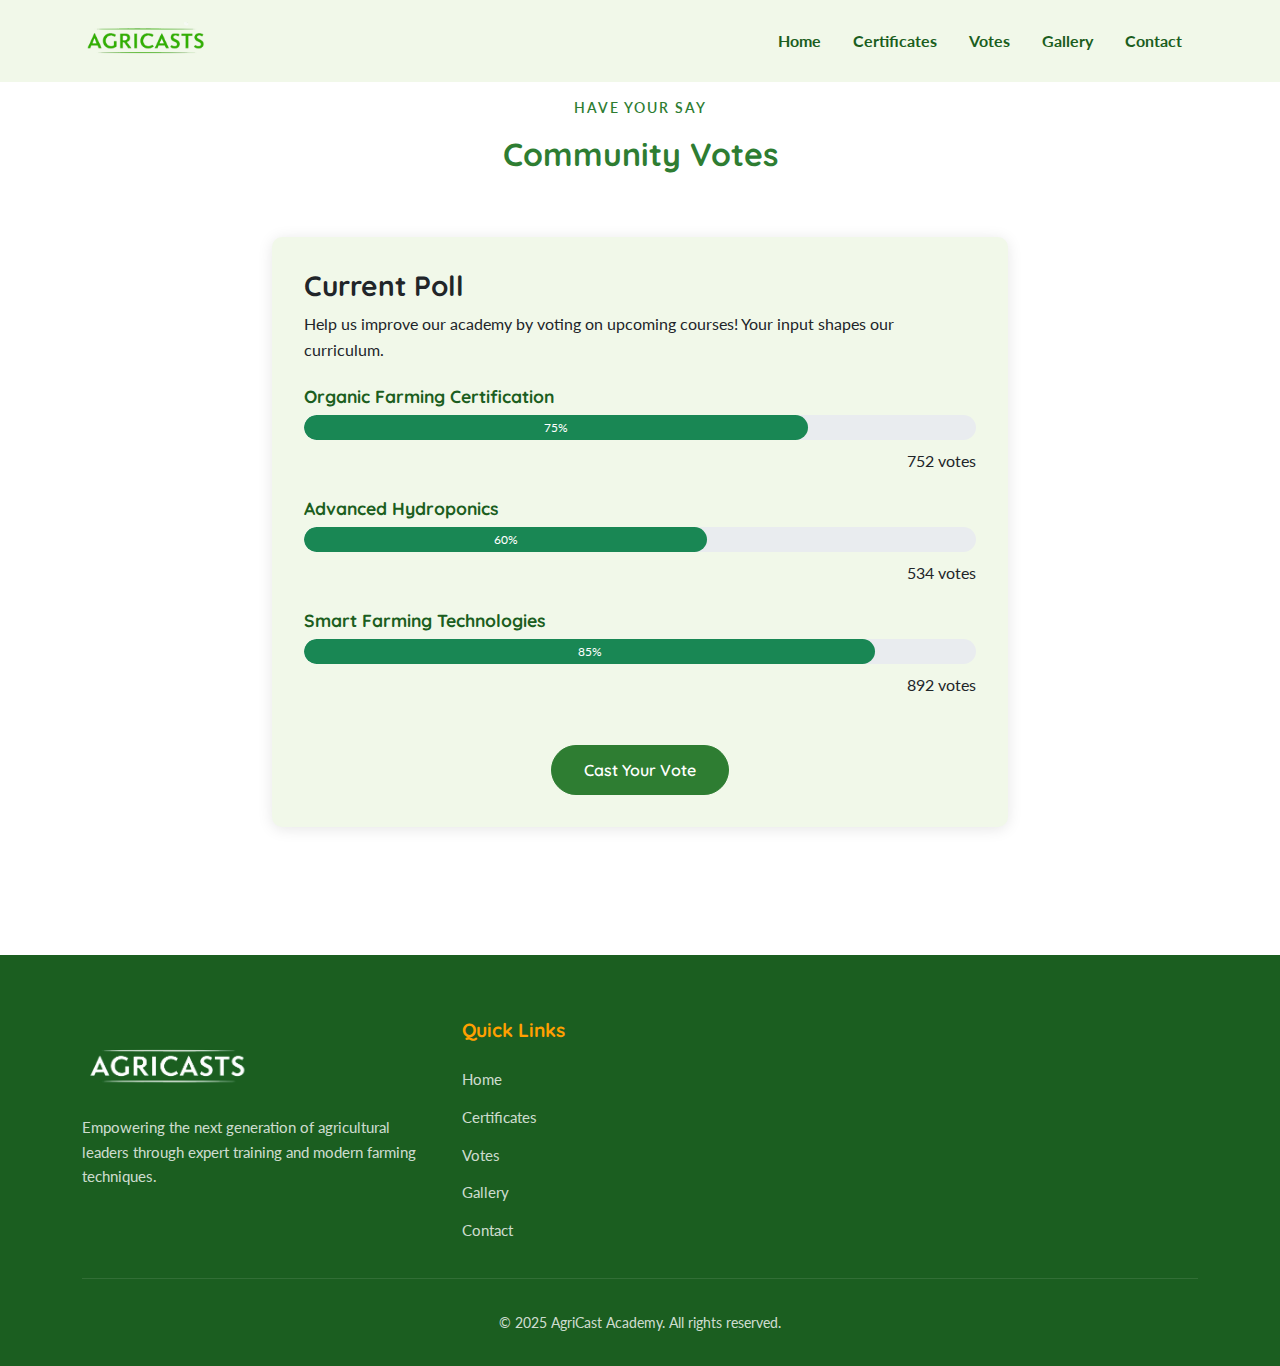
<file: votes.html>
<!DOCTYPE html>
<html lang="en">
<head>
    <meta charset="UTF-8" />
    <meta name="viewport" content="width=device-width, initial-scale=1.0" />
    <title>Community Votes - AgriCast Academy</title>
    <!-- Bootstrap CSS -->
    <link href="https://cdn.jsdelivr.net/npm/bootstrap@5.3.0/dist/css/bootstrap.min.css" rel="stylesheet" />
    <!-- Font Awesome -->
    <link rel="stylesheet" href="https://cdnjs.cloudflare.com/ajax/libs/font-awesome/6.0.0/css/all.min.css" />
    <!-- Google Fonts -->
    <link href="https://fonts.googleapis.com/css2?family=Quicksand:wght@400;500;600;700&family=Lato:wght@300;400;700&display=swap" rel="stylesheet" />
    <!-- Custom CSS -->
    <link href="css/styles.css" rel="stylesheet" />
</head>
<body>
    <!-- Navigation -->
    <nav class="navbar navbar-expand-lg navbar-light fixed-top">
        <div class="container">
            <a class="navbar-brand" href="index.html">
                <img src="images/logo.png" alt="AgriCast Academy Logo" class="nav-logo">
            </a>
            <button class="navbar-toggler" type="button" data-bs-toggle="collapse" data-bs-target="#navbarNav">
                <span class="navbar-toggler-icon"></span>
            </button>
            <div class="collapse navbar-collapse" id="navbarNav">
                <ul class="navbar-nav ms-auto">
                    <li class="nav-item">
                        <a class="nav-link" href="index.html#home">Home</a>
                    </li>
                    <li class="nav-item">
                        <a class="nav-link" href="index.html#certificates">Certificates</a>
                    </li>
                    <li class="nav-item">
                        <a class="nav-link active" href="votes.html">Votes</a>
                    </li>
                    <li class="nav-item">
                        <a class="nav-link" href="index.html#gallery">Gallery</a>
                    </li>
                    <li class="nav-item">
                        <a class="nav-link" href="index.html#contact">Contact</a>
                    </li>
                </ul>
            </div>
        </div>
    </nav>

    <!-- Votes Section -->
    <section id="votes" class="pt-5 mt-5">
        <div class="container">
            <p class="section-subtitle">Have Your Say</p>
            <h2 class="section-title">Community Votes</h2>
            <div class="row">
                <div class="col-lg-8 offset-lg-2">
                    <div class="vote-container">
                        <h3>Current Poll</h3>
                        <p class="mb-4">Help us improve our academy by voting on upcoming courses! Your input shapes our curriculum.</p>
                        <div class="vote-options">
                            <div class="vote-option mb-4">
                                <h4>Organic Farming Certification</h4>
                                <div class="progress">
                                    <div class="progress-bar bg-success" role="progressbar" style="width: 75%" aria-valuenow="75" aria-valuemin="0" aria-valuemax="100">75%</div>
                                </div>
                                <p class="mt-2 text-end">752 votes</p>
                            </div>
                            <div class="vote-option mb-4">
                                <h4>Advanced Hydroponics</h4>
                                <div class="progress">
                                    <div class="progress-bar bg-success" role="progressbar" style="width: 60%" aria-valuenow="60" aria-valuemin="0" aria-valuemax="100">60%</div>
                                </div>
                                <p class="mt-2 text-end">534 votes</p>
                            </div>
                            <div class="vote-option mb-4">
                                <h4>Smart Farming Technologies</h4>
                                <div class="progress">
                                    <div class="progress-bar bg-success" role="progressbar" style="width: 85%" aria-valuenow="85" aria-valuemin="0" aria-valuemax="100">85%</div>
                                </div>
                                <p class="mt-2 text-end">892 votes</p>
                            </div>
                            <div class="text-center mt-5">
                                <a href="#" class="btn btn-primary">Cast Your Vote</a>
                            </div>
                        </div>
                    </div>
                </div>
            </div>
        </div>
    </section>

    <!-- Footer -->
    <footer class="mt-5">
        <div class="container">
            <div class="row gy-4">
                <div class="col-lg-4 col-md-6">
                    <div class="footer-brand">
                        <a href="index.html" class="footer-logo">
                            <img src="images/logo_white.png" alt="AgriCast Academy Logo" class="footer-logo-img">
                        </a>
                        <p class="mt-3">Empowering the next generation of agricultural leaders through expert training and modern farming techniques.</p>
                    </div>
                </div>
                <div class="col-lg-4 col-md-6">
                    <div class="footer-links">
                        <h5>Quick Links</h5>
                        <ul>
                            <li><a href="index.html#home">Home</a></li>
                            <li><a href="index.html#certificates">Certificates</a></li>
                            <li><a href="votes.html">Votes</a></li>
                            <li><a href="index.html#gallery">Gallery</a></li>
                            <li><a href="index.html#contact">Contact</a></li>
                        </ul>
                    </div>
                </div>
            </div>
            <div class="row mt-4">
                <div class="col-12 text-center">
                    <p class="copyright">&copy; 2025 AgriCast Academy. All rights reserved.</p>
                </div>
            </div>
        </div>
    </footer>

    <!-- Bootstrap JS -->
    <script src="https://cdn.jsdelivr.net/npm/bootstrap@5.3.0/dist/js/bootstrap.bundle.min.js"></script>
</body>
</html>
</file>
<file: css/styles.css>
/* Variables */
:root {
  --primary-color: #2e7d32;
  --secondary-color: #558b2f;
  --accent-color: #ffa000;
  --dark-color: #1b5e20;
  --light-color: #f1f8e9;
}

/* Base Styles */
body {
  font-family: 'Lato', sans-serif;
  line-height: 1.6;
  font-weight: 400;
}

h1,
h2,
h3,
h4,
h5,
h6 {
  font-family: 'Quicksand', sans-serif;
  font-weight: 700;
}

/* Navigation */
.navbar {
  background-color: var(--light-color);
  padding: 1rem 0;
  transition: all 0.3s ease;
}

.navbar-brand {
  display: flex;
  align-items: center;
  transition: transform 0.3s ease;
}

.nav-logo {
  height: 40px;
  width: auto;
  transition: transform 0.3s ease;
}

.navbar-brand:hover .nav-logo {
  transform: translateY(-2px);
}

.navbar-toggler {
  border: none;
  padding: 0.5rem;
}

.navbar-toggler:focus {
  box-shadow: none;
  outline: 2px solid var(--primary-color);
}

.nav-link {
  color: var(--dark-color) !important;
  font-family: 'Lato', sans-serif;
  font-weight: 700;
  padding: 0.5rem 1rem !important;
  transition: color 0.3s ease;
}

.nav-link:hover {
  color: var(--primary-color) !important;
}

/* Mobile Navigation */
@media (max-width: 991.98px) {
  .navbar-collapse {
    background-color: var(--light-color);
    padding: 1rem;
    border-radius: 0.5rem;
    margin-top: 1rem;
  }

  .nav-link {
    padding: 1rem !important;
    border-radius: 0.25rem;
  }

  .nav-link:hover {
    background-color: rgba(46, 125, 50, 0.1);
  }
}

/* Hero Section */
.hero {
  background: linear-gradient(rgba(0, 0, 0, 0.5), rgba(0, 0, 0, 0.5)), url('/images/side-view-peasant-women-working.png');
  background-size: cover;
  background-position: center;
  min-height: 100vh;
  padding-top: 76px;
  display: flex;
  align-items: center;
  text-align: center;
  color: white;
}

.hero-content h1 {
  font-size: 3.5rem;
  margin-bottom: 1rem;
}

.hero-content p {
  font-size: 1.5rem;
  margin-bottom: 2rem;
}

/* Responsive Hero */
@media (max-width: 768px) {
  .hero {
    height: 60vh;
  }

  .hero-content h1 {
    font-size: 2.5rem;
  }

  .hero-content p {
    font-size: 1.2rem;
  }

  .hero-content .btn {
    width: 100%;
    margin-bottom: 0.5rem;
  }

  .hero-content .d-flex {
    flex-direction: column;
  }
}

/* Sections */
section {
  padding: 5rem 0;
}

@media (max-width: 768px) {
  section {
    padding: 3rem 0;
  }
}

.section-title {
  text-align: center;
  margin-bottom: 4rem;
  color: var(--primary-color);
}

/* Products Grid */
.product-card {
  text-align: center;
  margin-bottom: 2rem;
  padding: 2rem;
  background-color: var(--light-color);
  border-radius: 10px;
  transition: transform 0.3s ease;
}

.product-card:hover {
  transform: translateY(-5px);
}

/* Gallery */
#gallery {
  background-color: var(--light-color);
}

.gallery-item {
  overflow: hidden;
  border-radius: 10px;
  box-shadow: 0 4px 15px rgba(0, 0, 0, 0.1);
  position: relative;
}

.gallery-item::before {
  content: '';
  display: block;
  padding-top: 75%; /* 4:3 Aspect Ratio */
}

.gallery-item img {
  position: absolute;
  top: 0;
  left: 0;
  width: 100%;
  height: 100%;
  object-fit: cover;
  transition: all 0.4s ease;
}

.gallery-item:hover img {
  transform: scale(1.08);
}

/* Responsive Gallery */
@media (max-width: 991.98px) {
  .gallery-item::before {
    padding-top: 66.67%; /* 3:2 Aspect Ratio for tablets */
  }
}

@media (max-width: 767.98px) {
  .gallery-item::before {
    padding-top: 75%; /* Back to 4:3 for mobile */
  }

  .gallery-item {
    box-shadow: 0 3px 10px rgba(0, 0, 0, 0.1);
  }
}

/* Team Section */
.team-member {
  text-align: center;
  margin-bottom: 2rem;
}

.team-member img {
  width: 200px;
  height: 200px;
  border-radius: 50%;
  margin-bottom: 1rem;
  object-fit: cover;
  transition: transform 0.3s ease;
}

.team-member:hover img {
  transform: scale(1.05);
}

/* Responsive Team */
@media (max-width: 768px) {
  .team-member img {
    width: 150px;
    height: 150px;
  }
}

/* Footer */
footer {
  background-color: var(--dark-color);
  color: white;
  padding: 4rem 0 2rem;
}

/* Footer Brand Section */
.footer-brand {
  margin-bottom: 2rem;
}

.footer-logo {
  display: inline-block;
  text-decoration: none;
  transition: all 0.3s ease;
}

.footer-logo-img {
  height: 80px;
  width: auto;
}

.footer-logo:hover {
  transform: translateY(-2px);
}

.footer-brand p {
  color: rgba(255, 255, 255, 0.8);
  margin: 1rem 0;
  font-size: 0.95rem;
  line-height: 1.6;
}

/* Footer Links Section */
.footer-links h5 {
  color: var(--accent-color);
  font-family: 'Quicksand', sans-serif;
  margin-bottom: 1.5rem;
  font-size: 1.2rem;
}

.footer-links ul {
  list-style: none;
  padding: 0;
  margin: 0;
}

.footer-links ul li {
  margin-bottom: 0.75rem;
}

.footer-links a {
  color: rgba(255, 255, 255, 0.8);
  text-decoration: none;
  transition: all 0.3s ease;
  font-size: 0.95rem;
}

.footer-links a:hover {
  color: var(--accent-color);
  padding-left: 5px;
}

/* Footer Contact Section */
.footer-contact h5 {
  color: var(--accent-color);
  font-family: 'Quicksand', sans-serif;
  margin-bottom: 1.5rem;
  font-size: 1.2rem;
}

.contact-item {
  display: flex;
  align-items: flex-start;
  margin-bottom: 1.5rem;
}

.contact-item i {
  color: var(--accent-color);
  font-size: 1.2rem;
  margin-right: 1rem;
  margin-top: 0.2rem;
}

.contact-text h6 {
  color: white;
  font-family: 'Quicksand', sans-serif;
  margin-bottom: 0.3rem;
  font-size: 1rem;
}

.contact-text p {
  color: rgba(255, 255, 255, 0.8);
  margin: 0;
  font-size: 0.95rem;
}

/* Social Links */
.social-links {
  display: flex;
  gap: 1rem;
}

.social-links a {
  color: white;
  font-size: 1.2rem;
  transition: all 0.3s ease;
  display: inline-flex;
  align-items: center;
  justify-content: center;
  width: 35px;
  height: 35px;
  border-radius: 50%;
  background: rgba(255, 255, 255, 0.1);
}

.social-links a:hover {
  color: var(--accent-color);
  background: rgba(255, 255, 255, 0.15);
  transform: translateY(-3px);
}

/* Copyright */
.copyright {
  color: rgba(255, 255, 255, 0.8);
  font-size: 0.9rem;
  margin: 0;
  padding-top: 2rem;
  border-top: 1px solid rgba(255, 255, 255, 0.1);
}

/* Sub Footer */
.sub-footer {
  background-color: #000;
  padding: 1rem 0;
  color: #fff;
}

.sub-footer-social {
  display: flex;
  gap: 1rem;
}

.sub-footer-social a {
  color: #fff;
  width: 32px;
  height: 32px;
  display: inline-flex;
  align-items: center;
  justify-content: center;
  background: rgba(255, 255, 255, 0.1);
  border-radius: 50%;
  transition: all 0.3s ease;
}

.sub-footer-social a:hover {
  background: var(--accent-color);
  transform: translateY(-3px);
}

.made-with {
  color: #fff;
  font-size: 0.9rem;
}

.made-with i {
  margin: 0 0.3rem;
  color: #ff4444;
  animation: heartBeat 1.5s ease-in-out infinite;
}

@keyframes heartBeat {
  0% {
    transform: scale(1);
  }
  50% {
    transform: scale(1.2);
  }
  100% {
    transform: scale(1);
  }
}

.sub-footer-links {
  display: flex;
  gap: 1.5rem;
  justify-content: flex-end;
}

.sub-footer-links a {
  color: #fff;
  font-size: 0.9rem;
  text-decoration: none;
  transition: all 0.3s ease;
}

.sub-footer-links a:hover {
  color: var(--accent-color);
  text-decoration: underline;
}

/* Sub Footer Responsive */
@media (max-width: 767.98px) {
  .sub-footer .row > div {
    text-align: center !important;
    margin-bottom: 1rem;
  }

  .sub-footer-social,
  .sub-footer-links {
    justify-content: center;
  }

  .sub-footer .row > div:last-child {
    margin-bottom: 0;
  }
}

/* Responsive Footer */
@media (max-width: 991.98px) {
  .footer-brand,
  .footer-links,
  .footer-contact {
    margin-bottom: 2rem;
  }
}

@media (max-width: 768px) {
  footer {
    padding: 3rem 0 1.5rem;
  }

  .footer-logo {
    font-size: 1.5rem;
  }

  .contact-item {
    margin-bottom: 1rem;
  }
}

/* Votes Section */
.vote-container {
  background: var(--light-color);
  padding: 2rem;
  border-radius: 10px;
  box-shadow: 0 2px 15px rgba(0, 0, 0, 0.1);
}

.vote-option h4 {
  font-size: 1.1rem;
  margin-bottom: 0.5rem;
  color: var(--dark-color);
}

.progress {
  height: 25px;
  border-radius: 15px;
  background-color: #e9ecef;
}

.progress-bar {
  background-color: var(--primary-color);
  border-radius: 15px;
  transition: width 0.6s ease;
}

@media (max-width: 768px) {
  .vote-container {
    padding: 1.5rem;
  }
}

/* Contact Section */
.contact-info {
  padding: 2rem;
  background: white;
  border-radius: 10px;
  height: 100%;
}

.contact-info ul li {
  display: flex;
  align-items: center;
  color: var(--dark-color);
}

.contact-info ul li i {
  color: var(--primary-color);
  margin-right: 10px;
}

.contact-form {
  padding: 2rem;
  background: white;
  border-radius: 10px;
}

.form-control,
.form-select {
  padding: 0.8rem;
  border-radius: 5px;
  border: 1px solid #ced4da;
  margin-bottom: 1rem;
}

.form-control:focus,
.form-select:focus {
  border-color: var(--primary-color);
  box-shadow: 0 0 0 0.2rem rgba(46, 125, 50, 0.25);
}

textarea.form-control {
  resize: vertical;
  min-height: 120px;
}

@media (max-width: 768px) {
  .contact-info,
  .contact-form {
    padding: 1.5rem;
  }
}

/* Button Styles */
.btn {
  padding: 0.75rem 2rem;
  border-radius: 50px;
  font-family: 'Quicksand', sans-serif;
  font-weight: 600;
  transition: all 0.3s ease;
}

.btn-primary {
  background-color: var(--primary-color);
  border-color: var(--primary-color);
}

.btn-primary:hover {
  background-color: var(--dark-color);
  border-color: var(--dark-color);
  transform: translateY(-2px);
}

.btn-outline-light:hover {
  transform: translateY(-2px);
}

@media (max-width: 576px) {
  .btn {
    padding: 0.6rem 1.5rem;
  }
}

/* About Sections */
.about-content {
  padding: 2rem;
}

.about-content h3 {
  color: var(--dark-color);
  margin-bottom: 1.5rem;
  font-size: 2rem;
}

.about-content p {
  color: #666;
  font-size: 1.1rem;
  line-height: 1.8;
  margin-bottom: 2rem;
}

.about-image {
  position: relative;
  border-radius: 15px;
  overflow: hidden;
  box-shadow: 0 4px 20px rgba(0, 0, 0, 0.1);
}

.about-image img {
  width: 100%;
  height: 100%;
  object-fit: cover;
  transition: transform 0.3s ease;
}

.about-image:hover img {
  transform: scale(1.05);
}

@media (max-width: 991.98px) {
  .about-image {
    margin: 2rem 0;
    height: 400px;
  }

  .about-content {
    padding: 1rem;
    text-align: center;
  }
}

@media (max-width: 768px) {
  .about-image {
    height: 300px;
  }

  .about-content h3 {
    font-size: 1.75rem;
  }

  .about-content p {
    font-size: 1rem;
  }
}

/* Statistics Responsive */
@media (max-width: 768px) {
  .statistics-item {
    margin-bottom: 2rem;
  }
}

/* Testimonials Section */
.testimonial-card {
  background: white;
  padding: 2.5rem;
  border-radius: 15px;
  box-shadow: 0 4px 20px rgba(0, 0, 0, 0.1);
  transition: transform 0.3s ease;
  margin-bottom: 2rem;
  position: relative;
}

.testimonial-card:hover {
  transform: translateY(-5px);
}

.testimonial-card::before {
  content: '\201C';
  font-family: serif;
  font-size: 5rem;
  position: absolute;
  top: -10px;
  left: 20px;
  color: var(--primary-color);
  opacity: 0.1;
}

.testimonial-header {
  display: flex;
  align-items: center;
  margin-bottom: 1.5rem;
}

.testimonial-image {
  width: 80px;
  height: 80px;
  border-radius: 50%;
  object-fit: cover;
  margin-right: 1rem;
  border: 3px solid var(--light-color);
}

.testimonial-info h4 {
  margin: 0;
  color: var(--dark-color);
  font-size: 1.1rem;
}

.testimonial-info p {
  color: var(--primary-color);
  margin: 0;
  font-size: 0.9rem;
}

.testimonial-text {
  color: #666;
  font-style: italic;
  line-height: 1.8;
  margin-bottom: 0;
}

@media (max-width: 768px) {
  .testimonial-card {
    padding: 2rem;
  }
}

/* Section Subtitle */
.section-subtitle {
  text-transform: uppercase;
  color: var(--primary-color);
  font-weight: 600;
  font-family: 'Lato', sans-serif;
  letter-spacing: 2px;
  text-align: center;
  margin-bottom: 1rem;
  font-size: 0.9rem;
}

/* Team Section */
.team-card {
  background: white;
  border-radius: 15px;
  box-shadow: 0 4px 20px rgba(0, 0, 0, 0.1);
  overflow: hidden;
  transition: transform 0.3s ease;
  margin-bottom: 1rem;
}

.team-card:hover {
  transform: translateY(-5px);
}

.team-image {
  position: relative;
  overflow: hidden;
}

.team-image img {
  width: 100%;
  height: 300px;
  object-fit: cover;
  transition: transform 0.3s ease;
}

.team-info {
  padding: 1.5rem;
  text-align: center;
}

.team-info h4 {
  color: var(--dark-color);
  margin-bottom: 0.5rem;
  font-size: 1.2rem;
}

.team-info .position {
    color: var(--primary-color);
    font-size: 0.9rem;
    margin-bottom: 0.5rem;
}

.team-info .team-note {
    color: #666;
    font-size: 0.9rem;
    line-height: 1.5;
    margin-bottom: 1rem;
}

.team-social {
  display: flex;
  justify-content: center;
  gap: 1rem;
  margin-top: 1rem;
}

.team-social a {
  color: var(--dark-color);
  width: 35px;
  height: 35px;
  border-radius: 50%;
  display: inline-flex;
  align-items: center;
  justify-content: center;
  background: var(--light-color);
  transition: all 0.3s ease;
}

.team-social a:hover {
  color: white;
  background: var(--primary-color);
  transform: translateY(-3px);
}

@media (max-width: 768px) {
  .team-image img {
    height: 250px;
  }

  .team-info {
    padding: 1.2rem;
  }
}

/* General Responsive Utilities */
@media (max-width: 768px) {
  .container {
    padding-left: 20px;
    padding-right: 20px;
  }
}
</file>
